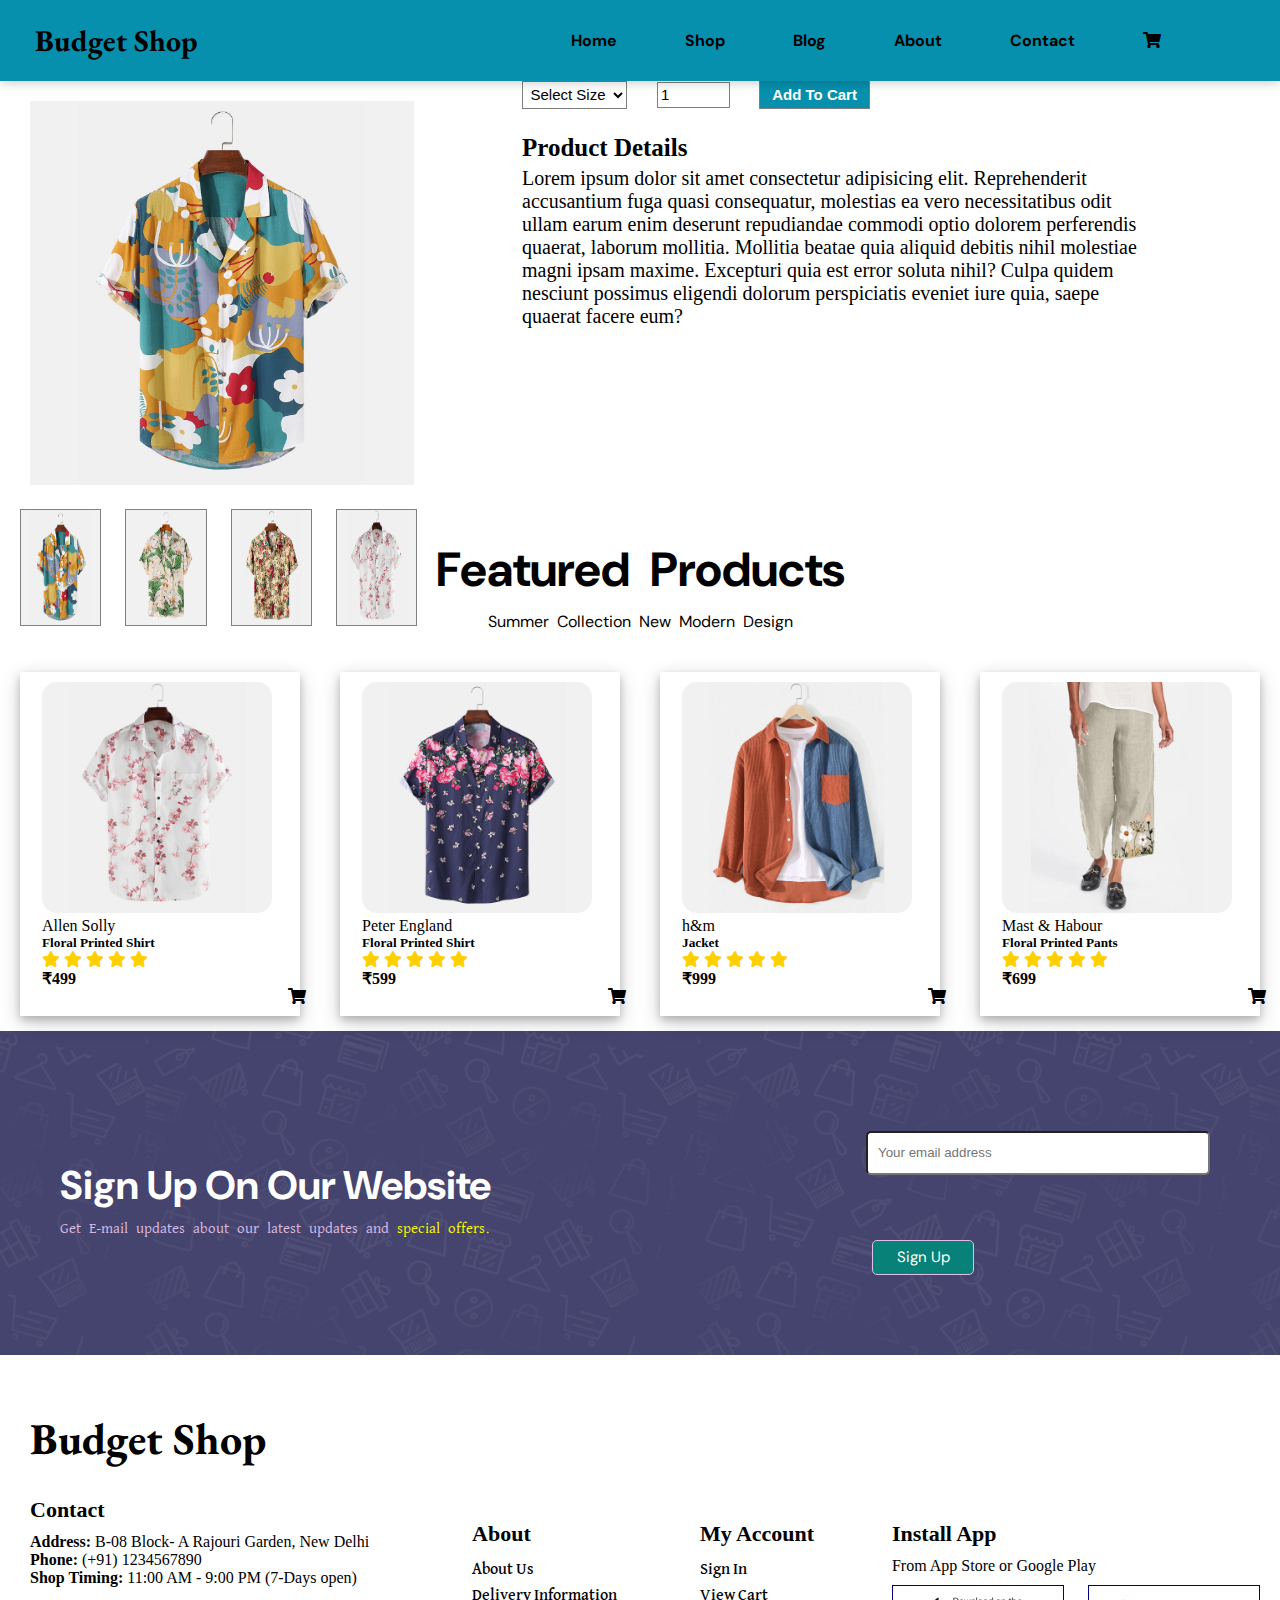
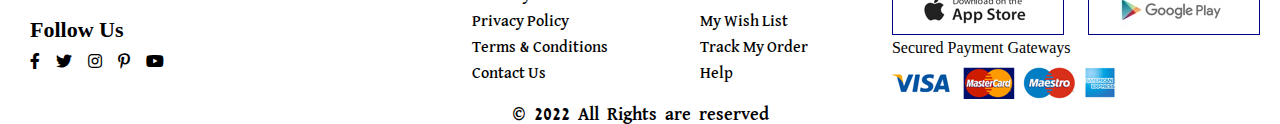
<file: products_detail.html>
<!DOCTYPE html>
<html lang="en">

<head>
    <meta charset="UTF-8">
    <meta http-equiv="X-UA-Compatible" content="IE=edge">
    <meta name="viewport" content="width=device-width, initial-scale=1.0">
    <title>Professional level E-commmerce website</title>
    <link rel="stylesheet" href="style.css">
    <link rel="stylesheet" href="https://use.fontawesome.com/releases/v5.15.4/css/all.css">
</head>

<body>
    <header>
        <section id="navlogo">
            <nav>
                <h1>Budget Shop</h1>
                <ul id="navbar">
                    <li>
                        <a href="index.html">Home</a>
                        <a href="shop.html">Shop</a>
                        <a href="blog.html">Blog</a>
                        <a href="about.html">About</a>
                        <a href="contact.html">Contact</a>
                        <a href="cart.html"><i class="fas fa-shopping-cart"></i></a>
                    </li>
                </ul>
            </nav>
        </section>
    </header>

    <main>
        <!-----------------------   Product Image and its detailing   -------------------------->
        <div id="prodImg&Details">
            <div class="mainProdImage" id="bigPic">
                <img src="img/products/f1.jpg" class="prodImage" alt="">
            </div>
            <div class="smallGroupProdImages" onclick="changeImage(this)">
                <img src="img/products/f1.jpg" alt="">
            </div>
            <div class="smallGroupProdImages" onclick="changeImage(this)">
                <img src="img/products/f2.jpg" alt="">
            </div>
            <div class="smallGroupProdImages" onclick="changeImage(this)">
                <img src="img/products/f3.jpg" alt="">
            </div>
            <div class="smallGroupProdImages" onclick="changeImage(this)">
                <img src="img/products/f4.jpg" alt="">
            </div>
            <div class="prodDetails">
                <div class="heading">
                    <h5>Home/T-Shirt</h5>
                    <h2>Mens's Fashion T-Shirt</h2>
                    <h4>₹499/-</h4>
                    <select>
                        <option>Select Size</option>
                        <option>S</option>
                        <option>M</option>
                        <option>L</option>
                        <option>XL</option>
                    </select>
                    <input type="number" value="1">
                    <button>Add To Cart</button>
                    <h3>Product Details</h3>
                    <p>Lorem ipsum dolor sit amet consectetur adipisicing elit. Reprehenderit accusantium
                        fuga quasi
                        consequatur, molestias ea vero necessitatibus odit ullam earum enim deserunt
                        repudiandae commodi
                        optio dolorem perferendis quaerat, laborum mollitia. Mollitia beatae quia aliquid
                        debitis nihil
                        molestiae magni ipsam maxime. Excepturi quia est error soluta nihil? Culpa quidem
                        nesciunt
                        possimus eligendi dolorum perspiciatis eveniet iure quia, saepe quaerat facere eum?
                    </p>
                </div>
            </div>
            <section id="featured_products" class="featuredprod">
                <h2>Featured Products</h2>
                <p>Summer Collection New Modern Design</p>
            </section>
            <section id="featured_products_images">
                <div class="pro_images">
                    <div class="clothes" id="featuredprodimg">
                        <img src="img/products/f4.jpg" alt="">
                        <div class="prod_description">
                            <span>Allen Solly</span>
                            <h5>Floral Printed Shirt</h5>
                            <div class="stars">
                                <i class="fas fa-star"></i>
                                <i class="fas fa-star"></i>
                                <i class="fas fa-star"></i>
                                <i class="fas fa-star"></i>
                                <i class="fas fa-star"></i>
                            </div>
                            <h4>₹499</h4>
                        </div>
                        <div class="products_cart">
                            <a href="#"><i class="fas fa-shopping-cart"></i></a>
                        </div>
                    </div>
                    <div class="clothes">
                        <img src="img/products/f5.jpg" alt="">
                        <div class="prod_description">
                            <span>Peter England</span>
                            <h5>Floral Printed Shirt</h5>
                            <div class="stars">
                                <i class="fas fa-star"></i>
                                <i class="fas fa-star"></i>
                                <i class="fas fa-star"></i>
                                <i class="fas fa-star"></i>
                                <i class="fas fa-star"></i>
                            </div>
                            <h4>₹599</h4>
                        </div>
                        <div class="products_cart">
                            <a href="#"><i class="fas fa-shopping-cart"></i></a>
                        </div>
                    </div>
                    <div class="clothes">
                        <img src="img/products/f6.jpg" alt="">
                        <div class="prod_description">
                            <span>h&m</span>
                            <h5>Jacket</h5>
                            <div class="stars">
                                <i class="fas fa-star"></i>
                                <i class="fas fa-star"></i>
                                <i class="fas fa-star"></i>
                                <i class="fas fa-star"></i>
                                <i class="fas fa-star"></i>
                            </div>
                            <h4>₹999</h4>
                        </div>
                        <div class="products_cart">
                            <a href="#"><i class="fas fa-shopping-cart"></i></a>
                        </div>
                    </div>
                    <div class="clothes">
                        <img src="img/products/f7.jpg" alt="">
                        <div class="prod_description">
                            <span>Mast & Habour</span>
                            <h5>Floral Printed Pants</h5>
                            <div class="stars">
                                <i class="fas fa-star"></i>
                                <i class="fas fa-star"></i>
                                <i class="fas fa-star"></i>
                                <i class="fas fa-star"></i>
                                <i class="fas fa-star"></i>
                            </div>
                            <h4>₹699</h4>
                        </div>
                        <div class="products_cart">
                            <a href="#"><i class="fas fa-shopping-cart"></i></a>
                        </div>
                    </div>
                </div>
            </section>
        </div>
        <!-------------- Bottom banner --------------->
        <section id=bottom_banner>
            <div class="buttom_banner_lines">
                <h2>Sign Up On Our Website</h2>
                <p>Get E-mail updates about our latest updates and <span> special offers. </span></p>
            </div>
            <div class="form">
                <input type="text" placeholder="Your email address">
                <button>Sign Up</button>
            </div>
        </section>
    </main>
    <!--------------- Footer Content  ----------------->
    <footer>
        <div class="footer_content">
            <div class="columns">
                <div class="footerLogo">
                    <h1>Budget Shop</h1>
                </div>
                <div class="contactsInfo" id="contact">
                    <h4>Contact</h4>
                    <p><strong>Address: </strong>B-08 Block- A Rajouri Garden, New Delhi </p>
                    <p><strong>Phone: </strong>(+91) 1234567890</p>
                    <p><strong>Shop Timing: </strong>11:00 AM - 9:00 PM (7-Days open)</p>
                </div>
                <div class="follow">
                    <h4>Follow Us</h4>
                    <div class="icons">
                        <i class="fab fa-facebook-f"></i>
                        <i class="fab fa-twitter"></i>
                        <i class="fab fa-instagram"></i>
                        <i class="fab fa-pinterest-p"></i>
                        <i class="fab fa-youtube"></i>
                    </div>
                </div>
            </div>
            <div class="footer_content">
                <div class="aboutInfo">
                    <h4>About</h4>
                    <a href="about.html">About Us</a>
                    <a href="#">Delivery Information</a>
                    <a href="#">Privacy Policy</a>
                    <a href="#">Terms & Conditions</a>
                    <a href="contact.html">Contact Us</a>
                </div>
            </div>
            <div class="footer_content">
                <div class="myAccountInfo">
                    <h4>My Account</h4>
                    <a href="#">Sign In</a>
                    <a href="#">View Cart</a>
                    <a href="#">My Wish List</a>
                    <a href="#">Track My Order</a>
                    <a href="#">Help</a>
                </div>
            </div>
            <div class="footer_content">
                <div class="installingApp">
                    <h4>Install App</h4>
                    <p>From App Store or Google Play</p>
                    <div class="appsIcon">
                        <img src="img/pay/app.jpg" alt="">
                        <img src="img/pay/play.jpg" alt="">
                    </div>
                    <p>Secured Payment Gateways</p>
                    <img src="img/pay/pay.png" alt="">
                </div>
            </div>
        </div>
        <div class="forCopyright">
            <p>&copy; 2022 All Rights are reserved</p>
        </div>
    </footer>

    <script src="script.js"></script>
</body>

</html>
</file>
<file: style.css>
@import url('https://fonts.googleapis.com/css2?family=EB+Garamond:ital@1&display=swap');
@import url('https://fonts.googleapis.com/css2?family=DM+Sans&family=EB+Garamond:ital@1&display=swap');
@import url('https://fonts.googleapis.com/css2?family=DM+Sans:ital@1&family=David+Libre&display=swap');

* {
    padding: 0;
    margin: 0;
}
html{
    scroll-behavior: smooth;
}
header {
    box-shadow: 0 2px 10px 0 rgba(0, 0, 0, .2);
    position: sticky;
    top: 0;
    left: 0;
}

#navlogo nav{
    display: flex;
    justify-content: space-between;
    align-items: center;
    padding: 20px 35px;
    background-color: #0690ad
}

nav h1 {
    font-family: 'EB Garamond', serif;
    font-size: 30px;
}

#navbar {
    display: flex;
    justify-content: center;
    align-items: center;
    list-style: none;
    margin: 5px 10px 5px 10px;

}

#navbar li {
    font-family: 'DM Sans', sans-serif;
    margin: 5px 10px 5px 60px;
}


/* For highlighting nav bar elements when hover over it. */
#navbar li a {
    color: black;
    margin-right: 5vw;
    text-decoration: none;
    list-style: none;
    font-weight: bolder;
    transition: 0.5s ease;
}

/* For creating underline animation on nav bar */
#navbar li a:hover {
    color: white;
    display: inline-block;
    position: relative;
}

#navbar li a:after {
    content: '';
    position: absolute;
    width: 100%;
    transform: scaleX(0);
    height: 2px;
    bottom: -2px;
    left: 0;
    background-color: #a9f981;
    transform-origin: bottom right;
    transition: transform 0.25s ease-out;
}

#navbar li a:hover:after {
    transform: scaleX(1);
    transform-origin: bottom left;
}

.model_image img {
    height: 60vh;
    width: 70vw;
}

/* Homepage after nav bar */
#context {
    background-image: url("img/hero4.png");
    height: 75vh;
    width: 100%;
    background-position: top 20% right 0;
    background-repeat: no-repeat;
    background-size: cover;
    padding-top: 10rem;
}

#context h4 {
    font-size: 2rem;
    margin: 5px 45px;
}

#context h1 {
    font-family: 'David Libre', serif;
    font-size: 4rem;
    margin: 5px 45px;
    color: #e4002b
}

#context h5 {
    font-size: 1rem;
    margin: 10px 45px 5px;
    color: rgb(56, 46, 46);
}

#context h3 {
    font-size: 1.5rem;
    font-family: 'DM Sans', sans-serif;
    display: inline-block;
    padding: 15px 15px;
    font-style: italic;
    background-color: #dfbfe6;
    margin: 20px 10px 20px 120px;
}

/* Adding features in the boxes */
#features {
    padding: 20px 70px;
    display: flex;
    justify-content: space-between;
    align-items: center;
    flex-wrap: wrap;
}

#features .boxes {
    box-shadow: 0 4px 8px 0 rgba(0, 0, 0, 0.2), 0 6px 20px 0 rgba(0, 0, 0, 0.19);
    border-radius: 1px solid white;
}

#features .boxes_lines {
    width: 110px;
    padding: 15px 15px;
    text-align: center;
}

/* Adding background color to text used in feature boxes */
#features .boxes_lines h5 {
    word-spacing: 4px;
    margin-left: 10px;
    padding: 5px 5px;
    background-color: rgb(96, 209, 96);
}

/* boxes hover animation*/
#features .boxes:hover {
    background-color: #dfbfe6;
    cursor: pointer;
}

/* Featured products text */
#featured_products h2 {
    word-spacing: 10px;
    padding: 20px 10px 10px 10px;
    font-size: 3rem;
    font-family: 'DM Sans', sans-serif;
    display: flex;
    justify-content: center;
    align-items: center;
}

#featured_products p {
    word-spacing: 4px;
    padding-bottom: 25px;
    font-size: 1rem;
    font-family: 'DM Sans', sans-serif;
    display: flex;
    justify-content: center;
    align-items: center;
}

/* Featured products images */

#featured_products_images .pro_images {
    display: flex;
    justify-content: space-between;
    align-items: center;
    flex-wrap: wrap;
}

#featured_products_images .clothes {
    width: 20%;
    min-width: 238px;
    padding: 10px 12px;
    border: 1 solid rgb(37, 35, 35);
    margin: 15px 20px;
    box-shadow: 0 4px 8px 0 rgba(0, 0, 0, 0.2), 0 6px 20px 0 rgba(0, 0, 0, 0.19);
    border-radius: 1px solid white;
    cursor: pointer;
    transition: 0.3s ease;
}

#featured_products_images .clothes:hover {
    box-shadow: 0 4px 8px 0 rgba(0, 0, 0, 0.2), 0 6px 20px 0 rgba(0, 0, 0, 0.80);
}

#featured_products_images .clothes img {
    width: 18vw;
    margin-left: 10px;
    border-radius: 15px;
}

/* For product description */
.prod_description {
    margin-left: 10px;
}

#featured_products_images .products_cart a {
    margin-left: 16rem;
    color: black;
}

#featured_products_images .stars {
    color: #ffd000;
}

#banner_1 {
    background-image: url(img/banner/b2.jpg);
    display: flex;
    justify-content: center;
    text-align: center;
    align-items: center;
    width: 100%;
    height: 40vh;
    background-size: cover;
    background-position: center;
    margin-bottom: 20px;
    margin-top: 20px;
}

#banner_1 h2 {
    padding: 30px 30px;
    font-size: 3.5rem;
    color: white;
}

#banner_1 .btn_1 {
    font-family: 'DM Sans', sans-serif;
    padding: 15px 20px;
}

#banner_1 .btn_1:hover {
    cursor: pointer;
    background-color: #0690ad;
    color: white;
}

/* New Products that are arrived */

#New_Products h2 {
    word-spacing: 10px;
    padding: 20px 10px 10px 10px;
    font-size: 3rem;
    font-family: 'DM Sans', sans-serif;
    display: flex;
    justify-content: center;
    align-items: center;
}

#New_Products p {
    word-spacing: 4px;
    padding-bottom: 25px;
    font-size: 1rem;
    font-family: 'DM Sans', sans-serif;
    display: flex;
    justify-content: center;
    align-items: center;
}

#banner_2 {
    display: flex;
    justify-content: space-between;
    flex-wrap: wrap;
    align-items: center;
}

#banner_2 .ban_2_lines {
    background-image: url(img/banner/b17.jpg);
    width: 100px;
    display: inline-block;
    justify-content: center;
    text-align: start;
    align-items: center;
    width: 42%;
    height: 40vh;
    background-size: cover;
    background-position: center;
    margin-left: 40px;
    margin-bottom: 20px;
    margin-top: 40px;
    margin-right: 10px;
    padding: 50px 25px;
}

#banner_2 .ban_3_lines {
    background-image: url(img/banner/b10.jpg);
    display: inline-block;
    justify-content: center;
    text-align: start;
    align-items: center;
    width: 42%;
    height: 40vh;
    background-size: cover;
    background-position: center;
    margin-left: 10px;
    margin-bottom: 20px;
    margin-top: 40px;
    margin-right: 50px;
    padding: 50px 25px;
}

#banner_2 h2 {
    color: black;
    font-size: 50px;
    padding: 0 20px;
    font-family: 'EB Garamond', serif;
}

#banner_2 h5 {
    font-weight: 200;
    color: white;
    font-size: 20px;
    padding: 10px 20px;
    font-family: 'DM Sans', sans-serif;
}

#banner_2 h4 {
    font-weight: 200;
    color: white;
    font-size: 20px;
    padding: 0px 20px;
    font-family: 'DM Sans', sans-serif;

}

#banner_2 .btn_2 {
    background-color: transparent;
    color: white;
    border: 1px solid white;
    font-size: 15px;
    margin-left: 20px;
    margin-top: 10px;
    padding: 10px 20px;
    font-family: 'DM Sans', sans-serif;
    transition: 0.5s ease;
}

#banner_2 .btn_2:hover {
    background-color: #0690ad;
    cursor: pointer;
    border: 1px solid black;
}

/*  Bottom Banner content  */

#bottom_banner {
    padding: 60px 50px;
    margin-bottom: 40px;
    display: flex;
    justify-content: space-between;
    flex-wrap: wrap;
    align-items: center;
    background-image: url(img/banner/b14.png);
    background-color: rgb(68, 68, 110);
    background-position: 20% 30%;
}

#bottom_banner h2 {
    color: white;
    font-size: 40px;
    padding: 10px;
    font-family: 'DM Sans', sans-serif;
}

#bottom_banner p {
    color: #dfbfe6;
    font-size: 15px;
    padding: 0 10px;
    word-spacing: 5px;
    font-family: 'David Libre', serif;
}

#bottom_banner p span {
    color: yellow;
}

#bottom_banner input {
    height: 30px;
    width: 25vw;
    padding: 5px 10px;
    border-radius: 5px;
    margin-left: 4px;
}

#bottom_banner button {
    height: 35px;
    font-size: 15px;
    margin-left: 10px;
    width: 8vw;
    border-radius: 5px;
    background-color: #088178;
    color: white;
    border: 0.5px solid #dfbfe6;
}

#bottom_banner button:hover {
    cursor: pointer;
}

/* Footer content */
footer .footer_content {
    display: flex;
    flex-wrap: wrap;
    justify-content: space-between;
}

footer .columns {
    display: flex;
    flex-direction: column;
    align-items: flex-start;
    margin-bottom: 20px;
}

footer .footerLogo {
    font-family: 'EB Garamond', serif;
    font-size: 22px;
    padding: 15px 20px;
    margin-left: 10px;
}

footer .contactsInfo {
    padding: 15px 20px;
    margin-left: 10px;
}

footer .contactsInfo h4 {
    margin-bottom: 10px;
    font-size: 22px;
}

footer .follow {
    padding: 15px 20px;
    margin-left: 10px;
}

footer .icons {
    word-spacing: 12px;
}

footer .follow h4 {
    margin-bottom: 10px;
    font-size: 22px;
}

footer .aboutInfo a {
    display: flex;
    flex-direction: column;
    align-items: flex-start;
    padding: 5px 0;
    text-decoration: none;
    color: black;
    font-family: 'David Libre', serif;
    font-weight: 500;
}

footer .aboutInfo h4 {
    margin-top: 14vh;
    font-size: 22px;
    margin-bottom: 10px;
}

footer .aboutInfo {
    margin-left: 5px;
}

footer .myAccountInfo a {
    display: flex;
    flex-direction: column;
    align-items: flex-start;
    padding: 5px 0;
    text-decoration: none;
    color: black;
    font-family: 'David Libre', serif;
    font-weight: 500;
}

footer .myAccountInfo h4 {
    margin-top: 14vh;
    font-size: 22px;
    margin-bottom: 10px;
}

footer .myAccountInfo {
    margin-left: 5px;
}

footer .installingApp h4 {
    margin-top: 14vh;
    font-size: 22px;
    margin-bottom: 10px;
}

footer .installingApp p {
    margin-bottom: 10px;
}

footer .appsIcon img {
    margin-right: 20px;
    border: 1px solid navy;
}

footer .forCopyright {
    display: flex;
    justify-content: center;
    align-items: center;
    font-family: 'David Libre', serif;
    font-size: 18px;
    word-spacing: 4px;
    font-weight: 550;
}


/*---------------------     SHOP PAGE STARTED       --------------------*/
#shopPage-header{
    background-image: url(img/banner/b1.jpg);
    width: 100%;
    height: 40vh;
    background-size: cover;
}
#shopPage-header h1{
    color: white;
    display: flex;
    justify-content: center;
    align-items: center;
    padding-top: 10vh;
    font-size: 60px;
}
#shopPage-header p{
    color: white;
    display: flex;
    justify-content: center;
    align-items: center;
    padding-top: 2.5vh;
    font-size: 30px;
}

/*-----------------------    FOR NUMBERS    ----------------------------*/
#pageNumbers{
    text-align: center;
    margin-top: 20px;
    margin-bottom: 30px;
}
#pageNumbers a{
    text-decoration: none;
    padding: 15px 20px;
    color: white;
    border-radius: 4px;
    background-color: #0690ad;
    font-size: 20px;
    font-weight: 600;
}
#pageNumbers a i{
    font-size: 20px;
}
/*---------------------     SHOP PAGE ENDED         --------------------*/

/*---------------------     PRODUCT DETAILS PAGE STARTED         --------------------*/

.mainProdImage img{
    height: 20%;
    width: 30%;
    padding: 20px 30px;
}
.smallGroupProdImages{
    display: inline-block;
    padding: 0px;
    cursor: pointer;
}
.smallGroupProdImages img{
    height: 12.8vh;
    width: 6.2vw;
    margin: 0 0 10px 20px;
    border: 0.5px solid grey;
}

/*---------------------     PRODUCT DETAILS PAGE ENDED         --------------------*/

/*---------------------     BLOG DETAILS PAGE STARTED         --------------------*/

#blogPage-header{
    background-image: url(img/banner/b19.jpg);
    width: 100%;
    height: 40vh;
    background-size: cover;
}
#blogPage-header h1{
    color: white;
    display: flex;
    font-family: 'DM Sans', sans-serif;
    justify-content: center;
    align-items: center;
    padding-top: 10vh;
    font-size: 50px;
}
#blogPage-header p{
    color: white;
    display: flex;
    font-family: 'David Libre', serif;
    justify-content: center;
    align-items: center;
    padding-top: 2.5vh;
    font-size: 20px;
    word-spacing: 4px;
}
#blog .blog-box{
    display: flex;
    align-items: center;
}
.blog-image img{
    width: 25vw;
    height: 50vh;
    padding: 30px 15px;
    margin-left: 20px;
}
.blog-details p{
    padding: 10px 20px;
    font-family: 'DM Sans', sans-serif;
}
.blog-details h2{
    padding: 0px 20px;
    color: #da2f93;
    font-family: 'EB Garamond', serif;
}
.blog-image-1{
    display: block;
}
.blog-box h4{
    padding: 10px 20px;
    font-family: 'DM Sans', sans-serif;
    color: #001eca;
    cursor: pointer;
    transition: 0.5s ease;
}
.blog-box h4:hover{
    transform: translateY(-10px);
}

/*---------------------     BLOG DETAILS PAGE ENDED         --------------------*/


/*---------------------     ABOUT US DETAILS PAGE STARTED         --------------------*/

#aboutUS-Page-header{
    background-image: url(img/about/banner.png);
    width: 100%;
    height: 40vh;
    background-size: cover;
}
#aboutUS-Page-header h1{
    color: white;
    display: flex;
    font-family: 'DM Sans', sans-serif;
    justify-content: center;
    align-items: center;
    padding-top: 10vh;
    font-size: 50px;
}
#aboutUS-Page-header p{
    color: white;
    display: flex;
    font-family: 'David Libre', serif;
    justify-content: center;
    align-items: center;
    padding-top: 2.5vh;
    font-size: 20px;
    word-spacing: 4px;
}
.aboutUsDetails{
    display: flex;
    justify-content: center;
    align-items: center;
}
.left-side-part img{
    height: 70vh;
    width: 45vw;
    padding: 25px 30px;
}
.right-side-part h2{
    font-size: 35px;
    color: #001eca;
    margin-top: -10vh;
    padding: 20px 0;
    font-family: 'DM Sans', sans-serif;
}
.right-side-part p{
    font-family: 'David Libre', serif;
    font-size: 18px;
    word-spacing: 4px;
    width: 90%;
}
.downloadApp{
    text-align: center;
    font-family: 'DM Sans', sans-serif;
    font-size: 28px;
}
.downloadApp marquee{
    text-align: center;
    margin-top: 10px;
}
.downloadApp h1{
    padding: 20px;
}
.downloadApp h1 span{
    color: #da2f93;
}
.videoclip{
    height: 100%;
    width: 70%;
    margin: 4vh 16vw;
}
.videoclip video{
    height: 100%;
    width: 70%;
    border-radius: 20px;
}


/*---------------------     ABOUT US DETAILS PAGE ENDED         --------------------*/


/*---------------------     CONTACT US DETAILS PAGE STARTED         --------------------*/

#ContactUS-Page-header{
    background-image: url(img/about/banner.png);
    width: 100%;
    height: 40vh;
    background-size: cover;
}
#ContactUS-Page-header h1{
    color: white;
    display: flex;
    font-family: 'DM Sans', sans-serif;
    justify-content: center;
    align-items: center;
    padding-top: 10vh;
    font-size: 50px;
}
#ContactUS-Page-header p{
    color: white;
    display: flex;
    font-family: 'David Libre', serif;
    justify-content: center;
    align-items: center;
    padding-top: 2.5vh;
    font-size: 20px;
    word-spacing: 4px;
}
.contactUs-left-side-part{
    font-family: 'DM Sans', sans-serif;
    padding: 25px;
}
.contactUs-left-side-part h2{
    padding: 5px 0px;
}
.contactUs-left-side-part h5{
    padding: 10px 0px;
}
.contactUs-left-side-part p i{
    margin: 0px 15px 0px 0px;
}
.contactUsDetails{
    display: flex;
    align-items: center;
    justify-content: space-between;
}
.map iframe{
    padding: 20px;
    height: 60vh;
    width: 50vw;
}

/*-----------   FORMS   ------------*/

.form{
    margin-top: 20px;
    padding: 20px;
}
.form h4{
    font-family: 'DM Sans', sans-serif;
    margin-bottom: 15px;
    padding: 0px 10px;
    margin-left: 20px;
}
.form h2{
    font-family: 'David Libre', serif;
    word-spacing: 5px;
    padding: 10px;
    margin-bottom: 10px;
    margin-left: 20px;
}
.form .input-form{
    padding: 0px 10px;
    display: block;
}
.form input{
    padding: 10px;
    margin-bottom: 20px;
    width: 60vw;
    margin-left: 20px;
}
.form textarea{
    padding: 10px;
    width: 60vw;
    margin-left: 20px;
}
.form .submit-btn{
    height: 6vh;
    width: 10vw;
}
.form button{
    display: block;
    margin-left: 30vw;
    margin-top: 5vh;
    background-color: #0690ad;
    border: 0.5px solid #0690ad;
    color: white;
    cursor: pointer;
    transition: 0.2s ease-in;
    font-size: 15px;
    font-family: 'DM Sans', sans-serif;
    font-size: 18px;
}
.form button:hover{
    transform: scale(1.1);
}

/*---------------------     CONTACT US DETAILS PAGE ENDED      --------------------*/


/*---------------------     CART DETAILS PAGE STARTED      --------------------*/

#your-Cart table {
    width: 90%;
    border-collapse: collapse;
    table-layout: fixed;
    white-space: nowrap;
    padding: 20px;
}
table img{
    width: 70px;
}
table{
    text-align: center;
}
table thead td{
    padding-top: 20px;
    font-size: 20px;
    font-weight: 600;
    font-family: 'DM Sans', sans-serif;
}
table tbody td{
    padding-top: 25px;
    font-family: 'David Libre', serif;
    word-spacing: 4px;
}
table tbody td input{
    width: 4vw;
}
.coupon-and-total{
    display: flex;
    justify-content: space-between;
    flex-wrap: wrap;
    width: 80%;
}
.coupon h2{
    padding: 20px;
    margin-top: 20px;
    font-family: 'DM Sans', sans-serif;
}
.coupon .coupon-input{
    margin-left: 20px;
}
.coupon-input input{
    width: 25vw;
    height: 4vh;

}
.coupon button{
    width: 6vw;
    height: 6vh;
    font-size: 15px;
    padding: 6px;
    margin-top: 20px;
    margin-left: 20px;
    color: white;
    cursor: pointer;
    background-color:#0690ad;
    border: 0.5px solid white;
    font-family: 'DM Sans', sans-serif;
}
.coupon button:hover{
    transform: scale(1.1);
}
.cart-total{
    border: 0.5px solid black;
    padding: 20px;
}
.cart-total table{
    border-collapse: collapse;
    width: 100%;
    margin-bottom: 40px;
}
.cart-total h4{
    margin-top: 10px;
    margin-left: 7vw;
    font-size: 22px;
    font-family: 'DM Sans', sans-serif;
}
.cart-total td{
    width: 50%;
    border: 1px solid black;
    padding: 10px;
}
.cart-total .checkout{
    width: 20vw;
    height: 6vh;
    font-size: 16px;
    font-family: 'DM Sans', sans-serif;
    color: white;
    background-color: #0690ad;
    cursor: pointer;
    border: #0690ad;
    margin-bottom: 20px;
}

.cart-total button:hover{
    transform: scale(1.1);
}
/*---------------------     CART US DETAILS PAGE ENDED      --------------------*/


.prodDetails{
    margin-top: -80vh;
    margin-left: 40vw;
    width: 50%;
    margin-bottom: 55vh;
}
.heading{
    padding: 10px;
    margin: 10px 0 10px 0;
}
.heading h5{
    padding-bottom: 10px;
    font-size: 18px;
}
.heading h2{
    padding-bottom: 20px;
    font-size: 35px;
}
.heading h4{
    padding-bottom: 20px;
    font-size: 25px;
}
.heading select{
    font-size: 15px;
    padding: 3.5px;
    background-color: transparent;
    border: 0.5px solid gray;
}
.heading input{
    font-size: 15px;
    padding: 3.5px;
    width: 5vw;
    margin-left: 2vw;
    background-color: transparent;
    border: 0.5px solid gray;
}
.heading button{
    font-size: 15px;
    padding: 5px 12px 5px 12px;
    font-weight: 600;
    margin-left: 2vw;
    color: white;
    background-color: #0690ad;
    border: 0.5px solid gray;
    cursor: pointer;
}
.heading h3{
    padding-top: 25px;
    padding-bottom: 5px;
    font-size: 25px;
}
.heading p{
    font-size: 20px;
}
.featuredprod{
    margin-top: -35vh;
}



/*-------------------------------   FOR MOBILE PHONE SCREEN   ------------------------------------*/

@media only screen and (max-width: 800px) {

    #navlogo nav{
        display: inline-block;
    }
    #navbar li {
        display: inline;
        margin: 10px 10px -25px -10px;
    }
    #navbar li a {
        margin-right: 3.7vw;
        font-size: 12px;
    }

/*--------------------------------      HOME PAGE CONTENT    -----------------------------------*/    

    #context {
        height: 28vh;
        padding-top: 4rem;
        background-position: top 25% left 30%;
    }

    #context h4 {
        font-size: 1.2rem;
        margin: -6px 20px;
    }

    #context h1 {
        font-size: 1.8rem;
        margin: 6px 20px;
    }

    #context h5 {
        font-size: 1rem;
        margin: 10px 20px 14px;
        color: blue;
    }

    #context h3 {
        padding: 10px;
        margin: 8px 10px 20px 30px;
    }

    #features {
        padding: 33px 0px;
        display: flex;
        justify-content: center;
        align-items: center;

    }

    #features .boxes {
        margin: 15px 15px;
    }

    #featured_products h2 {
        font-size: 2rem;
    }

    #featured_products_images .pro_images {
        display: flex;
        justify-content: center;
        align-items: center;
    }

    #featured_products_images .clothes {
        width: 15%;
        min-width: 135px;
        padding: 10px 10px;
        margin: 15px 12px;
    }

    #featured_products_images .clothes img {
        width: 28vw;
    }

    #featured_products_images .products_cart a {
        margin-left: 4rem;
    }

    #banner_1 {
        height: 20vh;
        background-position: top 25% right 25%;
    }

    #banner_1 h2 {
        font-size: 1.5rem;
        padding-bottom: 15px;
    }

    #banner_1 .btn_1 {
        padding: 10px 15px;
    }

    #New_Products h2 {
        word-spacing: 6px;
        font-size: 2.2rem;
    }

    #New_Products p {
        word-spacing: 2px;
        font-size: 0.8rem;
    }

    #banner_2 .ban_2_lines {
        width: 80%;
        height: 24vh;
        margin-left: 12px;
    }

    #banner_2 h2 {
        font-size: 36px;
    }

    #banner_2 h5 {
        font-size: 15px;
    }

    #banner_2 .ban_3_lines {
        width: 85%;
        height: 25vh;
        margin-left: 32px;
    }
    #bottom_banner {
        padding: 20px 5px;
    }
    #bottom_banner h2 {
        font-size: 29px;
        padding: 5px;
    }
    #bottom_banner input {
        height: 24px;
        width: 52vw;
        margin-left: 8px;
    }
    #bottom_banner button {
        height: 36px;
        margin-left: 12px;
        width: 20vw;
    }
    footer .columns {
        margin-top: -27px;
    }
    footer .footerLogo {
        font-size: 18px;
        padding: 5px 10px;
    }
    footer .follow {
        margin-left: 112px;
    }
    footer .aboutInfo h4 {
        margin-top: 3vh;
    }
    footer .aboutInfo {
        margin-left: 30px;
    }
    footer .myAccountInfo {
        margin-left: 2px;
        width: 150px;
    }
    footer .myAccountInfo h4 {
        margin-top: 3vh;
    }

    footer .installingApp h4 {
        margin-top: 3vh;
    }
    footer .installingApp {
        margin-left: 8vw;
    }
    footer .forCopyright {
        font-size: 13px;
        margin-top: 20px;
    }

    /*--------------    SHOP PAGE STARTED   ------------------*/

    #shopPage-header {
        height: 22vh;
    }
    #shopPage-header h1 {
        padding-top: 6vh;
        font-size: 30px;
    }
    #shopPage-header p {
        padding-top: 1.5vh;
        font-size: 16px;
    }

    /*--------------    SHOP PAGE ENDED   ------------------*/


    /*--------------    Product_details page start   ------------------*/
    .mainProdImage img{
        width: 82%;
    }
    .smallGroupProdImages img {
        height: 11.8vh;
        width: 25.2vw;
        margin: 0 0 10px 55px;
    }
    .prodDetails {
        margin-top: 1vh;
        margin-left: 5vw;
        width: 90%;
    }
    .heading h5 {
        font-size: 15px;
    }
    .heading h2 {
        padding-bottom: 15px;
        font-size: 20px;
        display: flex;
    }
    .heading h4{
        font-size: 20px;
    }
    .heading input {
        width: 10vw;
    }
    .heading h3{
        font-size: 20px;
    }
    .heading p{
        font-size: 15px;
        padding-top: 5px;
        word-spacing: 4px;
    }
    .featuredprod {
        margin-top: -52vh;
    }
    /*--------------    Product_details page end   ------------------*/

    /*--------------    Blog page start   ------------------*/
    #blogPage-header {
        height: 15vh;
    }
    #blogPage-header h1{
        padding-top: 2vh;
        font-size: 30px;
    }
    #blogPage-header p{
        font-size: 16px;
    }
    .blog-image img {
        width: 81vw;
        height: 40vh;
    }
    #blog .blog-box {
        display: block;
    }
    .blog-details h2 {
        padding: 0px 30px;
    }
    #pageNumbers a {
        font-size: 16px;
    }
    .blog-details p {
        padding: 10px 30px;
    }
    #pageNumbers a i {
        font-size: 16px;
    }
    .blog-box h4 {
        padding: 10px 30px;
    }
    /*--------------    Blog page end   ------------------*/

    /*--------------    About Us page start   ------------------*/

    #aboutUS-Page-header {
        height: 18vh;
    }
    #aboutUS-Page-header h1 {
        padding-top: 4vh;
        font-size: 29px;
    }
    #aboutUS-Page-header p{
        padding-top: 1.5vh;
        font-size: 14px;
    }
    #aboutUS-Page-headabout{
        padding-top: 1.5vh;
        font-size: 12px;
    }
    .aboutUsDetails {
        display: inline-block;
    }
    .left-side-part img {
        height: 40vh;
        width: 83vw;
        padding: 20px 20px;
        margin-left: 12px;
    }
    .right-side-part h2 {
        margin-top: -2vh;
        margin-left: 50px;
    }
    .right-side-part p {
        width: 90%;
        margin-left: 25px;
    }
    .downloadApp marquee {
        width: 80%;
    }
    .videoclip {
        width: 77%;
        margin: 4vh 12vw;
    }
    .videoclip video {
        width: 100%;
    }

    /*--------------    About Us page end   ------------------*/


    /*--------------    Contact Us page start   ------------------*/
    #ContactUS-Page-header {
        height: 22vh;
    }
    #ContactUS-Page-header h1 {
        padding-top: 4vh;
        font-size: 38px;
    }
    #ContactUS-Page-header p {
        font-size: 13px;
    }
    .contactUsDetails {
        display: flex;
        flex-direction: column;
        align-items: center;
    }
    .map iframe {
        height: 38vh;
        width: 80vw;
    }
    .form .submit-btn {
        height: 5vh;
        width: 25vw;
    }
    .form button {
        margin-top: 2vh;
        margin-left: 25vw;
    }
    .form {
        margin-top: 1px;
    }


    /*--------------    Contact Us page end   ------------------*/


    /*--------------    CART page start   ------------------*/
    #your-Cart{
        overflow-x: auto;
    }
    table thead td {
        font-size: 11px;
    }
    #your-Cart table {
        width: 210%;
    }
    .fa-regular, .far {
        font-size: 10px;
    }
    table tbody td {
        font-size: 12px;
    }
    table tbody td input {
        width: 12vw;
    }
    .coupon h2 {
        margin-top: 30px;
    }
    .coupon-input input {
        width: 54vw;
        height: 3vh;
    }
    .coupon button {
	width: 29vw;
	height: 5vh;
	font-size: 18px;
	margin-bottom: 20px;
    }
    .cart-total {
        margin-left: 18vw;
    }
    .cart-total h4 {
        margin-bottom: 20px;
    }
    .cart-total .checkout {
        width: 36vw;
        height: 8vh;
        margin-left: 20px;
    }
    footer .columns {
        margin-top: 25px;
    }


    /*--------------    CART Us page end   ------------------*/

}
</file>
